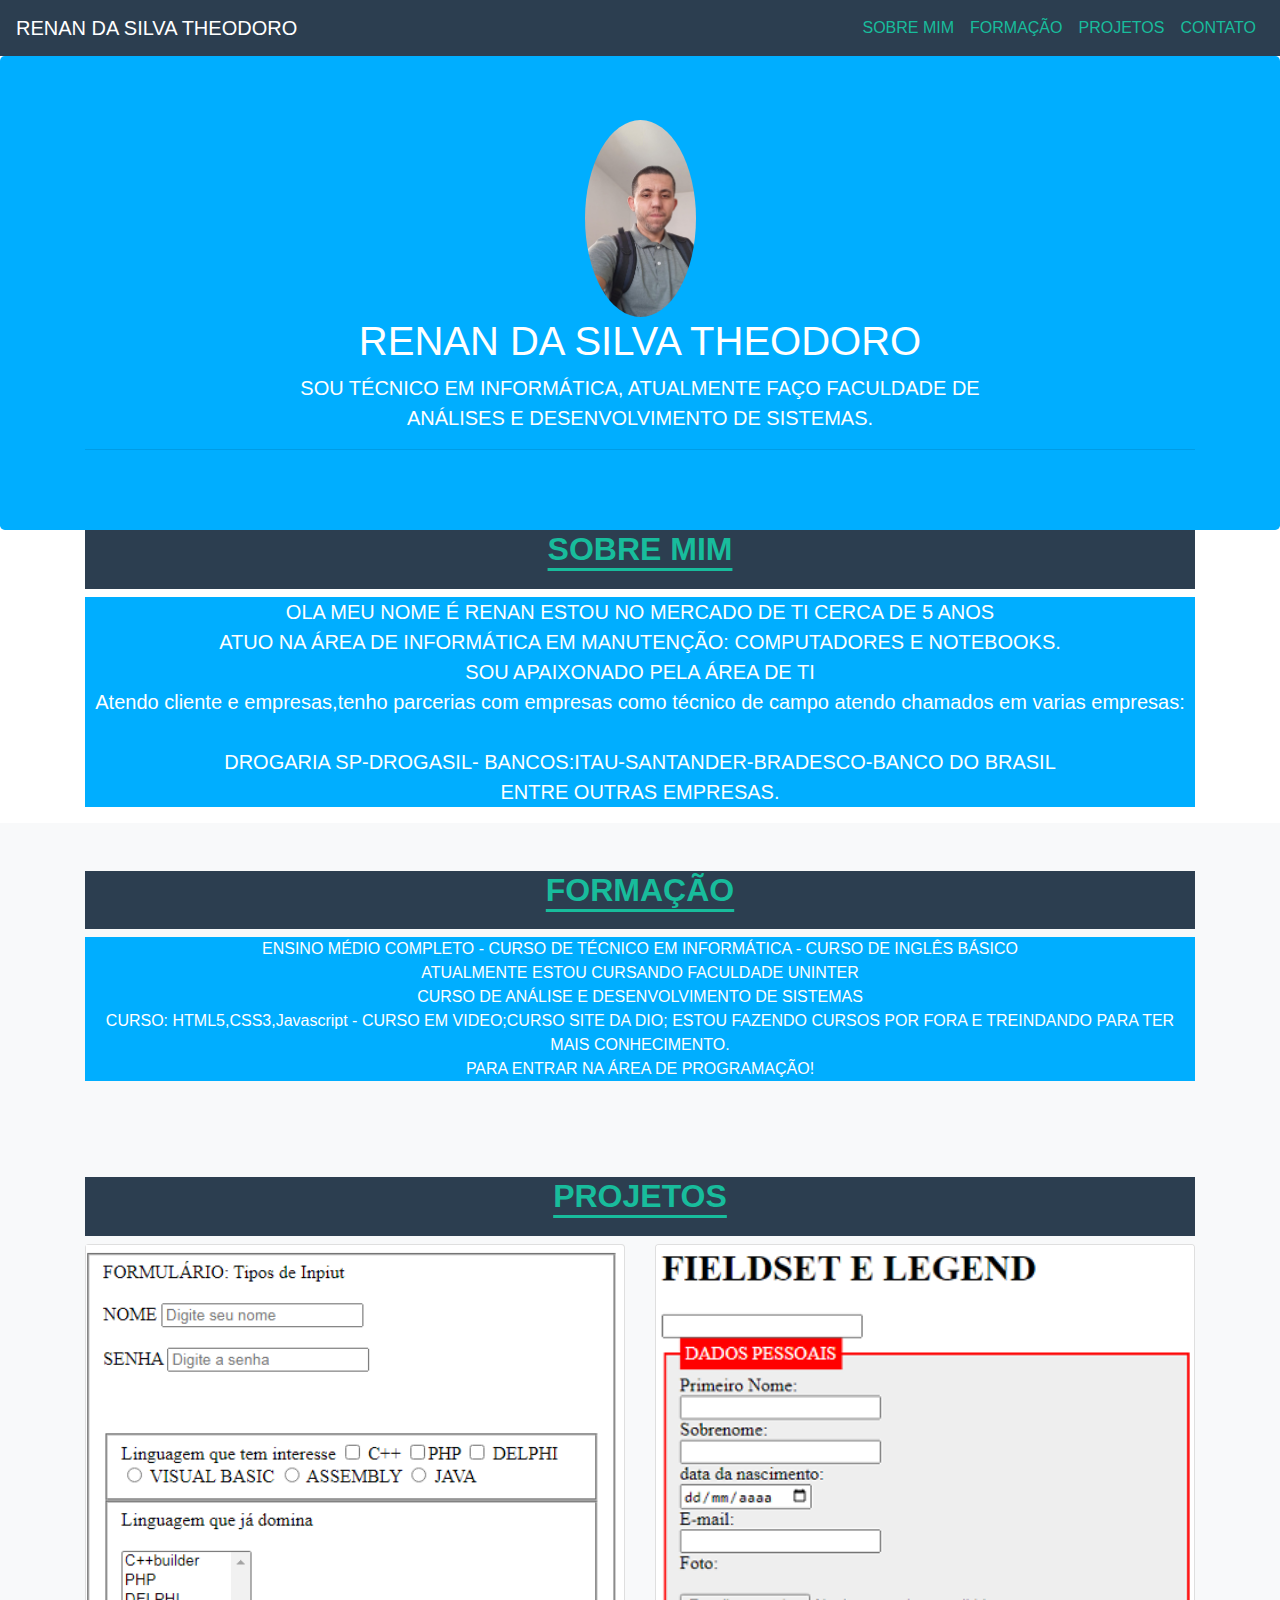
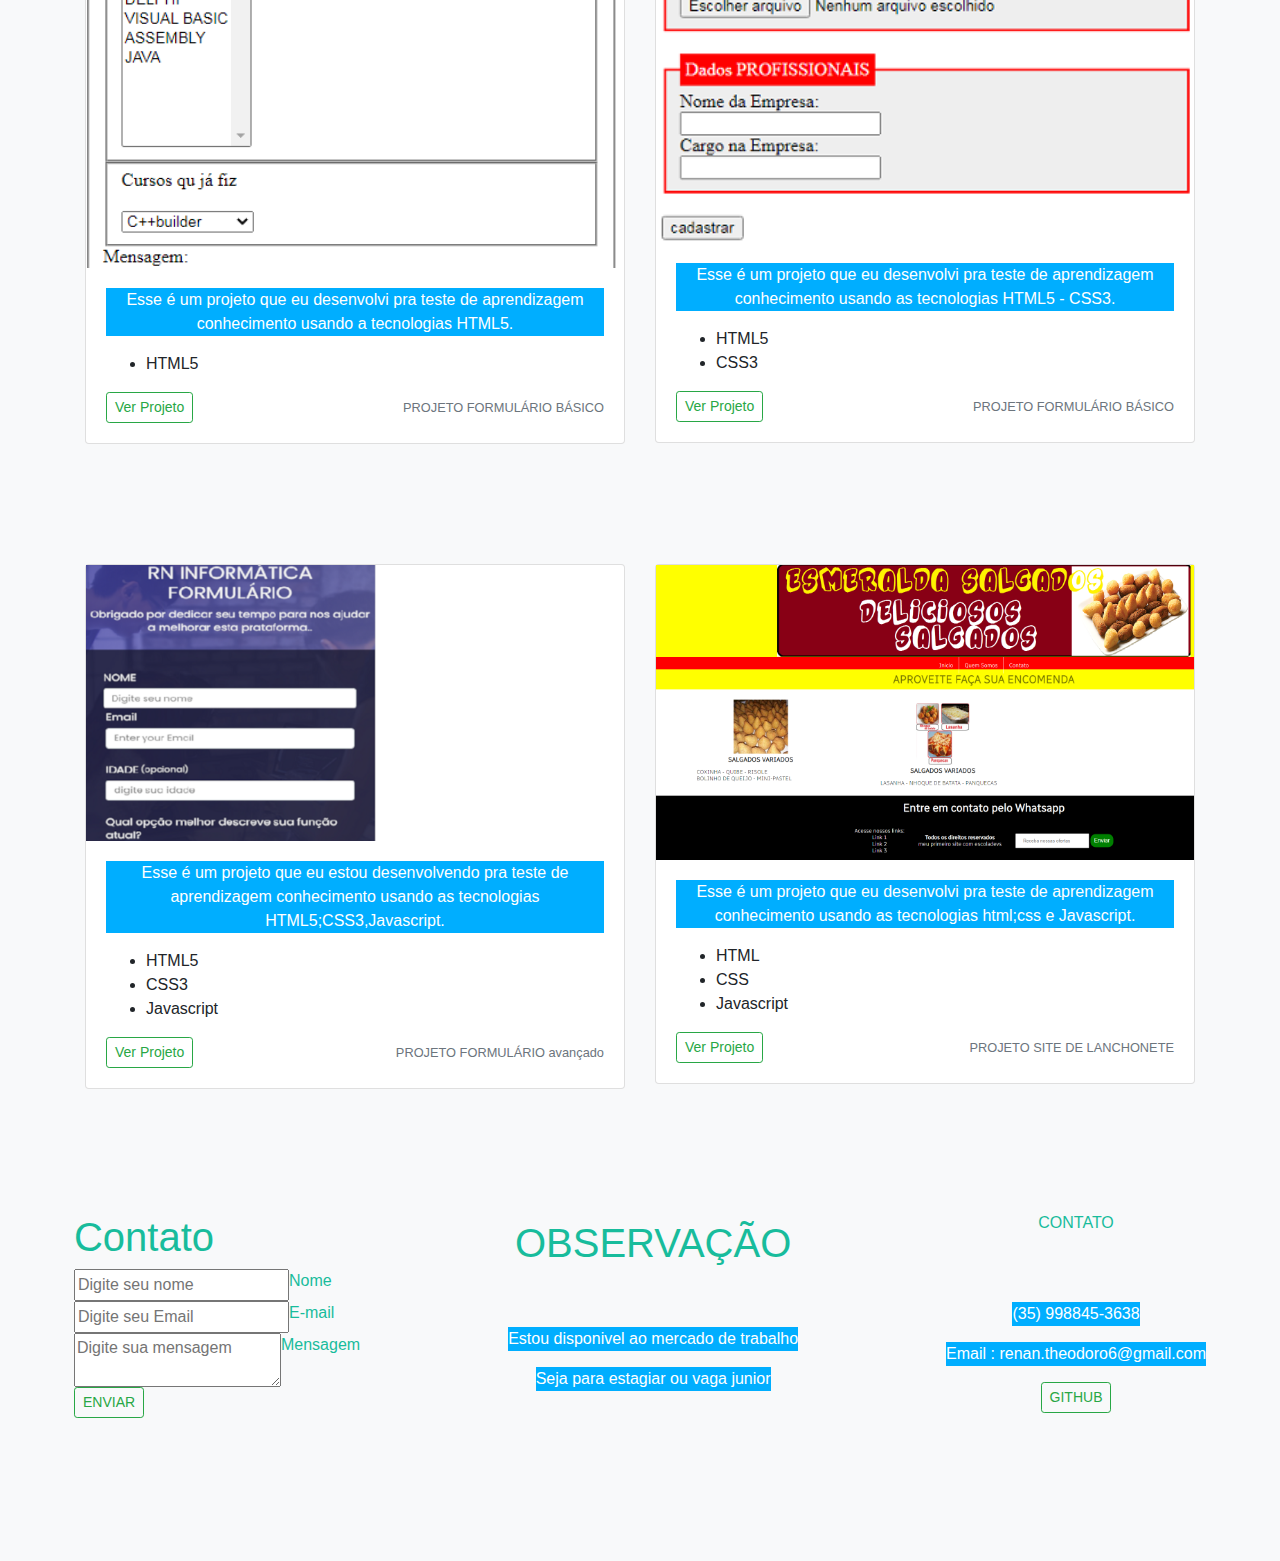
<file: index.html>
<!DOCTYPE html>
<html lang="en">
<head>
    <meta charset="UTF-8">
    <meta name="viewport" content="width=device-width, initial-scale=1, shrink-to-fit=no">
    <meta http-equiv="X-UA-Compatible" content="ie=edge">
    <title>MEU PORTIFÓLIO</title>
    <!--bibliotecas nescessárias para aplicar o bootstrap na página-->
    <link rel="stylesheet" href="https://maxcdn.bootstrapcdn.com/bootstrap/4.0.0/css/bootstrap.min.css"
        integrity="sha384-Gn5384xqQ1aoWXA+058RXPxPg6fy4IWvTNh0E263XmFcJlSAwiGgFAW/dAiS6JXm" crossorigin="anonymous">
    <!--css externo-->
    <link rel="stylesheet" href="style.css">
    <!--JavaScript-->
        <script src="js"></script>
</head>
<body>
    <!--cabeçalho de navegação da página-->
    <nav class="navbar navbar-expand-md navbar-light" style="background-color:#2c3e50">
        <a class="navbar-brand" href="#" style=color:white>RENAN DA SILVA THEODORO</a>
        <button class="navbar-toggler" type="button" data-toggle="collapse" data-target="#navbarsExample04"
            aria-controls="navbarsExample04" aria-expanded="false" aria-label="Toggle navigation">
            <span class="navbar-toggler-icon"></span>
        </button>

        <div class="collapse navbar-collapse" id="navbarsExample04">
            <ul class="navbar-nav mr-auto">
               
        <!--items do MENU-->
            </ul>
            <ul class="navbar-nav">
                <li>
                    <a href="#sobremim" class="nav-link" style=color:#18bc9c>SOBRE MIM</a>
                </li>
                <li>
                    <a href="#formacao" class="nav-link" style=color:#18bc9c>FORMAÇÃO</a>
                </li>
                <li>
                    <a href="#projetos" class="nav-link" style=color:#18bc9c>PROJETOS</a>
                </li>
                <li>
                    <a href="#contato" class="nav-link" style=color:#18bc9c>CONTATO</a>
                </li>
            </ul>
        </div>
    </nav>
    <!--SEÇÃO INTRODUTÓRIA  (descriçao)-->
    <section class="jumbotron text-center corPrimaria">
        <div class="container">
            <!--minha foto -->
            <img src="foto/renan.jpeg" class="foto-perfil" alt="Responsive image">
            <h1 class="jumbotron-heading" style="color:white;text-transform: uppercase;">RENAN DA SILVA THEODORO</h1>
            <p class="lead" style="color:white !important;">SOU TÉCNICO EM INFORMÁTICA, ATUALMENTE FAÇO FACULDADE DE <br>  ANÁLISES E DESENVOLVIMENTO DE SISTEMAS.
            </p><hr>
        </div>
    </section>
    <!--descrição sobre mim-->
    <section Id="sobremim">
        <div >
            <div class="container">
                    <h2 class="text-center jumbotron-heading titulosVerdes">SOBRE MIM</h2>
                <p  text-align="center"  class="lead paragrafoBrancos"> OLA MEU NOME É  RENAN ESTOU NO MERCADO DE TI CERCA DE 5 ANOS <br>
                        ATUO NA ÁREA DE INFORMÁTICA EM MANUTENÇÃO: COMPUTADORES E NOTEBOOKS. <br> SOU APAIXONADO PELA ÁREA DE TI
                       <br>  Atendo cliente e empresas,tenho parcerias com empresas como técnico de campo atendo chamados em varias empresas:  <br>
                       <br>   DROGARIA SP-DROGASIL- BANCOS:ITAU-SANTANDER-BRADESCO-BANCO DO BRASIL <br> ENTRE OUTRAS EMPRESAS.
                </p>
                
            </div>
    </section>
    <!--descrição sobre minha formação-->
    <section Id="formacao">
        <div class="album py-5 bg-light">
                <div class="container">
                         <h2 class="text-center jumbotron-heading titulosVerdes">FORMAÇÃO</h2>
                
                        <p class="text-center mb-0">ENSINO MÉDIO COMPLETO - CURSO DE TÉCNICO EM INFORMÁTICA - CURSO DE INGLÊS BÁSICO <br>ATUALMENTE ESTOU CURSANDO FACULDADE UNINTER <br> CURSO DE ANÁLISE E DESENVOLVIMENTO DE SISTEMAS</p>
                        <p class="text-center mb-0">CURSO: HTML5,CSS3,Javascript - CURSO EM VIDEO;CURSO SITE DA DIO;
                           ESTOU FAZENDO CURSOS POR FORA E TREINDANDO PARA TER MAIS CONHECIMENTO. <br> PARA ENTRAR NA ÁREA DE PROGRAMAÇÃO!
               
                    
                </div>
    </section>
    <!-- Projetos realizados com conhecimentos que estou aprendendo -->
    <div class="album py-5 bg-light " id="projetos">
        <div class="container">
            <h2 class="text-center jumbotron-heading titulosVerdes">Projetos</h2>
            <div class="row">
                <div class="col-md-6">
                    <div class="card mb-4 box-shadow">
                        <!--imagem do projeto 1-->
                        <img src="Projeto1/pag1.png" alt="Projeto1" width="532px" >
                        <div class="card-body">
                            <p class="card-text">Esse é um projeto que eu desenvolvi pra teste de aprendizagem conhecimento usando a tecnologias HTML5.
                            </p>
                            </p>
                            <ul>
                                <li>HTML5</li>
                            </ul>
                            <div class="d-flex justify-content-between align-items-center">
                                <div class="btn-group">
                                 <!--link da pagina do projeto 1 com botão direcionando a página do projeto-->   
                                    <a href="Projeto1/Formulários.html" target="_blank" rel="noopener noreferrer"><button type="button" class="btn btn-sm btn-outline-success"> Ver Projeto</button></a> 
                                    
                                </div>
                                <!--descrição do nome do projeto-->
                                <small class="text-muted">PROJETO FORMULÁRIO BÁSICO</small>
                            </div>
                        </div>
                    </div>
                </div>
                
                <div class="col-md-6">
                    <div class="card mb-4 box-shadow">
                        <!--imagem do projeto 2-->
                        <img class="card-img-top" src="Projeto2/pag2.png" alt="Projeto2">
                            
                            
                    <div class="card-body">
                            <p class="card-text"> Esse é um projeto que eu desenvolvi pra teste de aprendizagem conhecimento usando as tecnologias HTML5 - CSS3.
                            </p>
                            </p>
                            
                            <ul>
                                <li>HTML5</li>
                                <li>CSS3</li>
                            </ul>
                            <div class="d-flex justify-content-between align-items-center">
                                <div class="btn-group">
                                    <!--link da pagina do projeto 2 com botão direcionando a página do projeto-->  
                                    <a href="Projeto2/login.html" target="_blank" rel="noopener noreferrer"><button type="button" class="btn btn-sm btn-outline-success"> Ver Projeto</button></a> 
                                    
                                </div>
                                <!--descrição do nome do projeto-->
                                <small class="text-muted">PROJETO FORMULÁRIO BÁSICO</small>
                            </div>
                        </div>
                    </div>
                </div>
            </div>
            
        </div>
        </div>
        <div class="album py-5 bg-light " id="projetos">
            <div class="container">
                
                <div class="row">
                    <div class="col-md-6">
                        <div class="card mb-4 box-shadow">
                             <!--imagem do projeto 3-->
                            <img src="Projeto3/pag3.png" alt="pagina1" width="290PX">
                            <div class="card-body">
                                <p class="card-text">Esse é um projeto que eu estou desenvolvendo  pra teste de aprendizagem conhecimento usando as tecnologias <br>  HTML5;CSS3,Javascript.
                                </p>
                                <ul>
                                    <li>HTML5</li>
                                    <li>CSS3</li>
                                <li>Javascript</li>
                                </ul>
                                <div class="d-flex justify-content-between align-items-center">
                                    <div class="btn-group">
                                        <!--link da pagina do projeto 3 com botão direcionando a página do projeto-->   
                                        <a href="Projeto3/index1.html" target="_blank" rel="noopener noreferrer"><button type="button" class="btn btn-sm btn-outline-success"> Ver Projeto</button></a> 
                                        
                                    </div>
                                    <!--descrição do nome do projeto-->
                                    <small class="text-muted">PROJETO FORMULÁRIO avançado</small>
                                </div>
                            </div>
                        </div>
                    </div>
                    <div class="col-md-6">
                        <div class="card mb-4 box-shadow">
                             <!--imagem do projeto 4-->
                            <img  src="Projeto4/pag4.png" alt="pagina4" >
                                
                                
                                
                            <div class="card-body">
                                <p class="card-text"> Esse é um projeto que eu desenvolvi pra teste de aprendizagem conhecimento usando as tecnologias html;css e Javascript.
                                </p>
                                
                                <ul>
                                    <li>HTML</li>
                                    <li>CSS</li>
                                    <li>Javascript</li>
                                </ul>
                                <div class="d-flex justify-content-between align-items-center">
                                    <div class="btn-group">
                                        <!--link da pagina do projeto 4 com botão direcionando a página do projeto-->  
                                        <a href="Projeto4/pagina4.html" target="_blank" rel="noopener noreferrer"><button type="button" class="btn btn-sm btn-outline-success"> Ver Projeto</button></a> 
                                        
                                    </div>
                                    <!--descrição do nome do projeto-->
                                    <small class="text-muted">PROJETO SITE DE LANCHONETE</small>
                                </div>
                            </div>
                        </div>
                    </div>
                </div>
                
            </div>
            <!--Rodapé com contato-->
            <footer id="contato" class="  text-muted bg-fundo d-lg-flex flex-row justify-content-around  align-items-center  " style="height:400px;">
                <section class="sessao-contato" id="contato">
                    <div class="contato-wrapper">
                      <div class="contato-left"></div>
                      <div class="contato-right">
                        <h1>Contato</h1>
                        <form>
                          <div class="input-group">
                            <input type="text" class="field" id="nome" placeholder="Digite seu nome">
                            <label for="nome" class="field-label" >Nome</label>
                          </div>
                          <div class="input-group">
                            <input type="text" class="field" id="email" placeholder="Digite seu Email">
                            <label for="email" class="field-label">E-mail</label>
                          </div>
                          <div class="input-group">
                            <textarea class="field" id="mensagem" placeholder="Digite sua mensagem"></textarea>
                            <label for="mensagem" class="field-label">Mensagem</label>
                          </div>
                          <button type="button" class="btn btn-sm btn-outline-success"> ENVIAR</button>
                          
                        </form>
                      </div>
                    </div>
                  </section>
                <div class="d-flex  flex-column align-items-center justify-content-center " style="height:50%">
                  <h1 class="sessao-contato">OBSERVAÇÃO</h1>
                  <p><span> Estou disponivel ao mercado de trabalho </span></p>
                  <p>Seja para estagiar ou vaga junior</p>
                </div>
                <div class="d-flex flex-column align-items-center justify-content-center " style="height: 50%;">
                  <h6 class="sessao-contato">CONTATO</h6>
                  <p>
                    <a href="https://wa.me/5535988453638?text=Ol%C3%A1.%20"> <i class="fa-brands fa-whatsapp"></i></a>
                      (35) 998845-3638
                    </p>
                  <p><i class="fa-solid fa-envelope"></i> Email : renan.theodoro6@gmail.com</p>
                  <!--link da pagina do meu GITHUB com botão direcionando a página do GIT--> 
                  <a href="https://github.com/RENANDASILVATHEODORO" target="_blank"><button type="button" class="btn btn-sm btn-outline-success"> GITHUB</button></a>
                 
                </div>
               </footer>
        </div>
    </div>
    
    

    
</body>
</html>
</file>
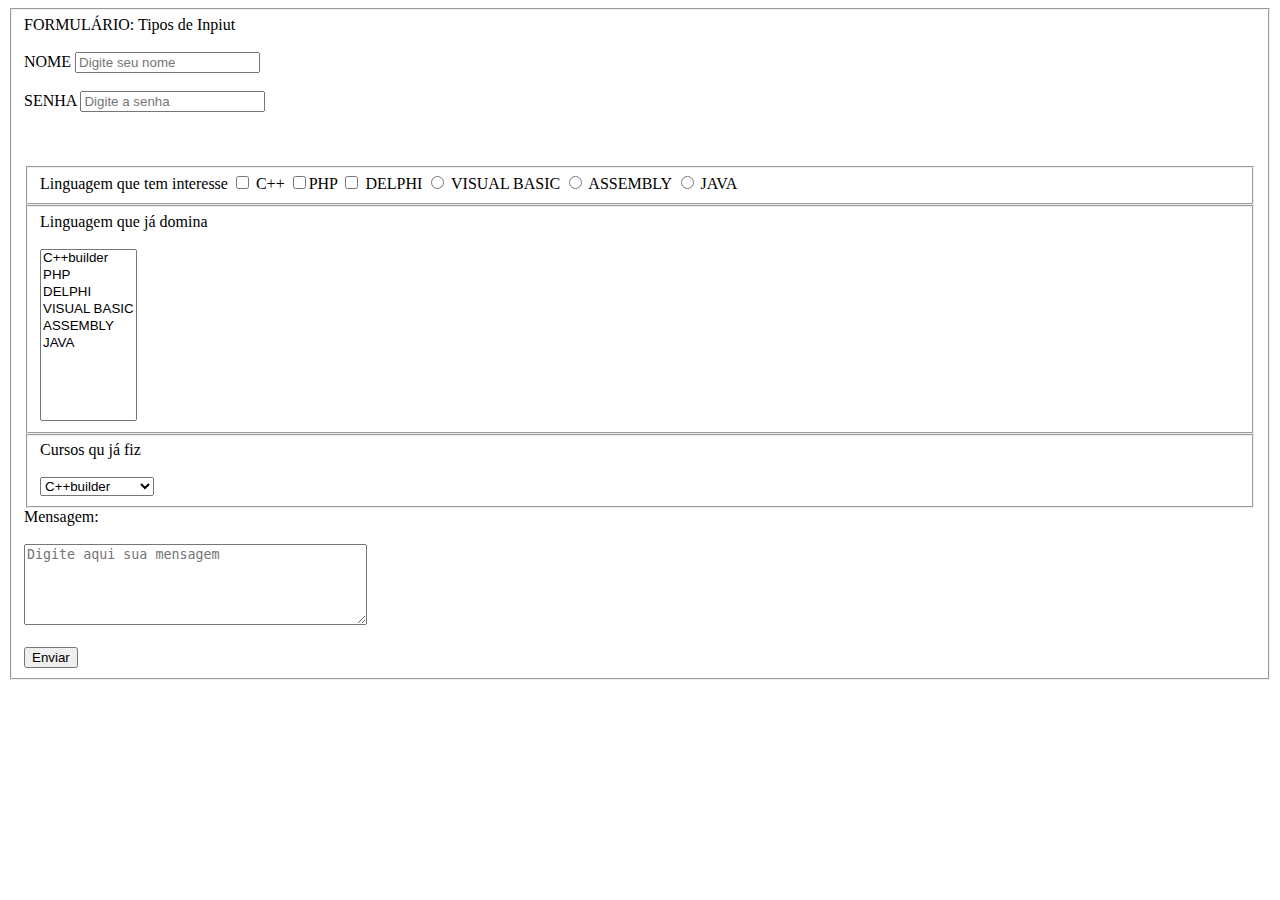
<file: Projeto1/Formulários.html>
<!DOCTYPE html>
<html lang="en">
<head>
    <meta charset="UTF-8">
    <meta http-equiv="X-UA-Compatible" content="IE=edge">
    <meta name="viewport" content="width=device-width, initial-scale=1.0">
    <title>Document</title>
</head>
<body>
   <form action="" method="post"></form>
    <fieldset>FORMULÁRIO: Tipos de Inpiut
        </br>
        </br>
        <label for="nome">NOME</label>
            <input type="text" name="nome" placeholder="Digite seu nome"> <br><br>
        <label for="senha">SENHA</label>
            <input type="password" name="senha" value=""placeholder="Digite a senha" size="20" maxlength="8"> <br><br>
        </br>  </br> 
        <fieldset>
            <label for="linguagem">Linguagem que tem interesse</label>
       
        <input type="checkbox" nome="preferencial" value="cbuilder"> C++
        <input type="checkbox" nome="preferencial" value="cbuilder">PHP
        <input type="checkbox" nome="preferencial" value="cbuilder"> DELPHI
        <input type="radio" nome="preferencial" value="cbuilder"> VISUAL BASIC
        <input type="radio" nome="preferencial" value="cbuilder"> ASSEMBLY
        <input type="radio" nome="preferencial" value="cbuilder"> JAVA
    </fieldset>
    <fieldset>
       <label for="linguagemQdomina">Linguagem que já domina</label>
       </br>  </br> 
        <select name="D1" size="10" multiple>
          <option value="bcb">C++builder</option>
          <option select value="php">PHP</option>
          <option value="delphi">DELPHI</option>
          <option value="vb">VISUAL BASIC</option>
          <option value="asm">ASSEMBLY</option>
          <option value="java">JAVA</option>
        </select>
    </fieldset>
    <fieldset>
          <label for="curso">Cursos qu já fiz</label>
           </br>  </br> 
        <select name="Cursos">
           <option value="bcb">C++builder</option>
           <option select value="php">PHP</option>
           <option value="delphi">DELPHI</option>
           <option value="vb">VISUAL BASIC</option>
           <option value="asm">ASSEMBLY</option>
           <option value="java">JAVA</option>

        </select>

    </fieldset>
     <label for="mensagem">Mensagem:</label>
    </br>  </br> 
    <textarea name="opinião" cols="40" rows="5" placeholder="Digite aqui sua mensagem"></textarea>
   </br>  </br>
   <input type="submit" name="submint" id="subimit" value="Enviar"> 
      

    </fieldset>
    
</body>
</html>
</file>
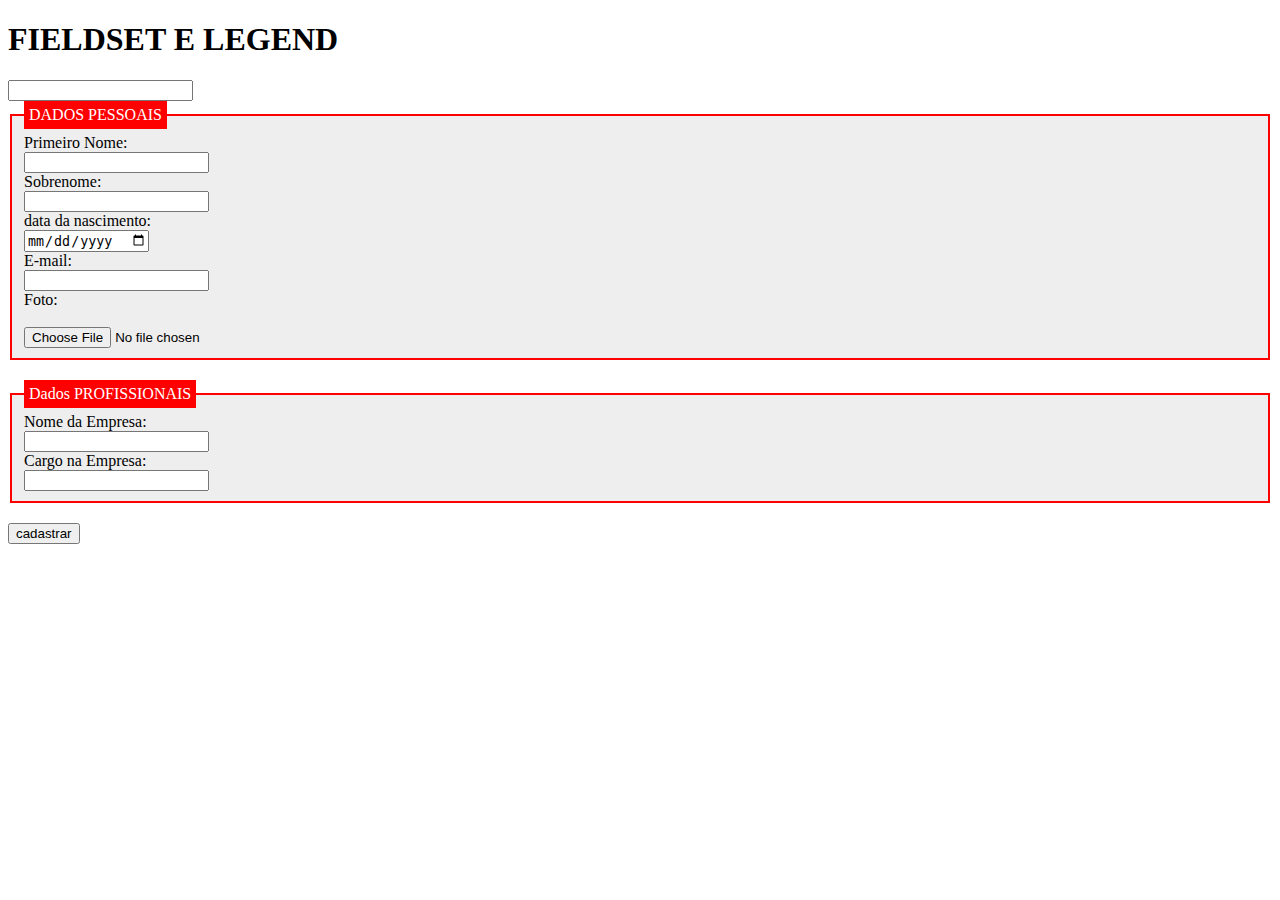
<file: Projeto2/login.html>
<!DOCTYPE html>
<html lang="pt-br">
<head>
    <meta charset="UTF-8">
    <meta http-equiv="X-UA-Compatible" content="IE=edge">
    <meta name="viewport" content="width=device-width, initial-scale=1.0">
    <title>Document</title>
    <link rel="stylesheet" href="stile.css">
</head>
<h1>FIELDSET E LEGEND</h1><!--sempre tenho q acrescentar no form= enctype="multipart/form-data" quando for enviar algum arquivo com input type="file"-->
 <form method="post" action="blablabla.php" enctype="multipart/form-data"  >
    <input type=hidden"><!--campo escondido  -->
    <fieldset> <!--fieldset - para agrupar elementos dentro do formulario-->
        <legend>DADOS PESSOAIS</legend>
    <label>Primeiro Nome:<br/>
          <input type="text" name="name" required minlength="2"/>  </label><br>
    <label>Sobrenome:<br/>
          <input type="text" name="lastname" required />  </label><br>
    <label>data da nascimento:<br/>
            <input type="date" name="birthdate" required />  </label><br>
    <label>E-mail:<br/>
           <input type="email" name="email"  pattern="renan@gmail.com"   required />  </label><br>
    <label>Foto:<br/><!-- type file = enviar arquivos-->
        <!--accept="tipo do arquivos q tem q ser enviados ("image/* so img"-->
        <!-- <input type="file" name="photo" accept="image/*" required />-->  </label><br><!--acxept="aplication/pdf" somente pdf-->
            <input type="file" name="docs"  accept="aplication/pdf"> 
    </fieldset>
    <fieldset>
        <legend>Dados PROFISSIONAIS</legend>
    <label>Nome da Empresa:<br/>
          <input type="text" name="companyname" required />  </label><br>
    <label>Cargo na Empresa:<br/>
         <input type="text" name="companyjobtitle" required/>  </label><br>
    </fieldset>

    <input type="submit" value="cadastrar"  />
   
 </form>
<body>
    
</body>
</html>
</file>
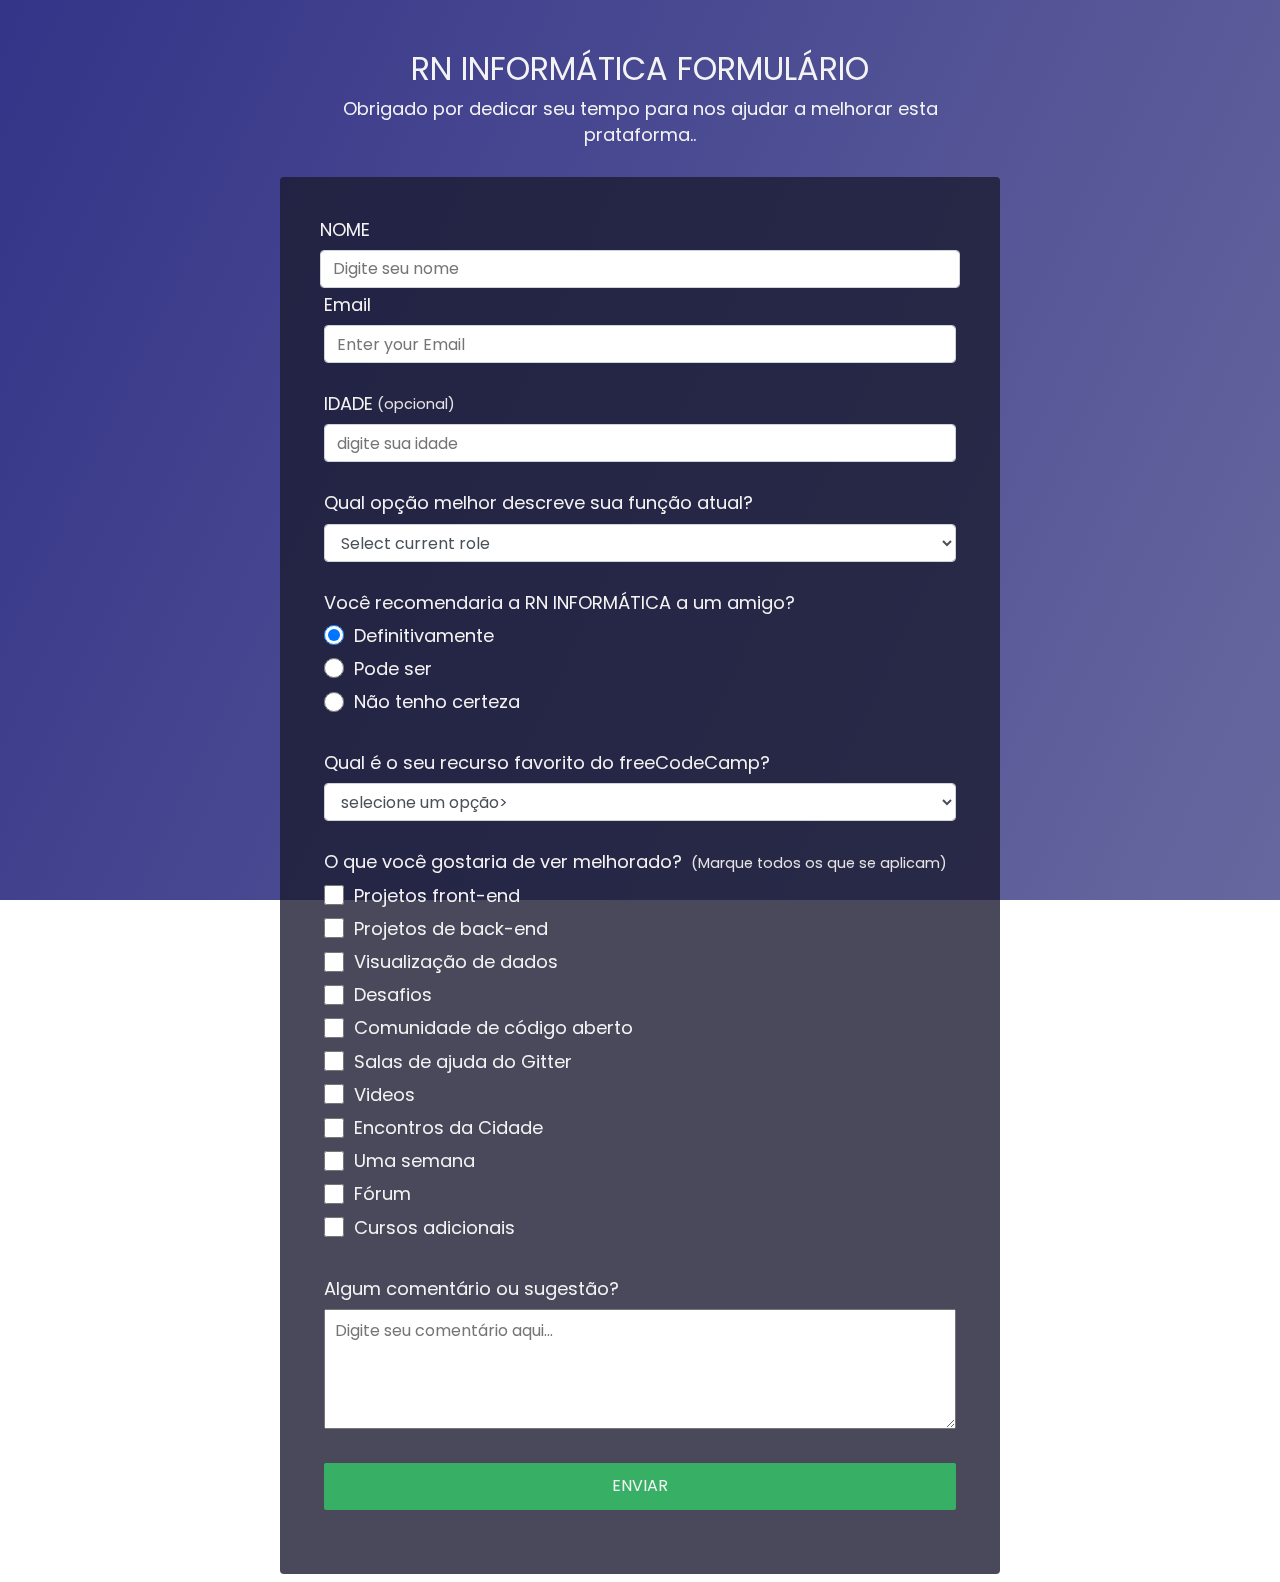
<file: Projeto3/index1.html>
<!DOCTYPE html>
<html lang="pt-br">
<head>
    <meta charset="UTF-8">
    <meta http-equiv="X-UA-Compatible" content="IE=edge">
    <meta name="viewport" content="width=device-width, initial-scale=1.0">
    <title>Formulário</title>
    <link rel="stylesheet" href="style.css">
</head>
<body>
    <div class="container">
        <header class="header">
            <h1 id="title" class="text-center">RN INFORMÁTICA FORMULÁRIO</h1>
            <P id="descrição" class="descrição text-center">
                Obrigado por dedicar seu tempo para nos 
                ajudar a melhorar  esta prataforma..
            </header>
            <form id="formulario-pesquisa">
                <div class="form-grupo">
                    <label id="name-label" for="name">NOME</label>
                    <input 
                    type="text"
                    name="nome"
                    id="nome"
                    class="form-control"
                    placeholder="Digite seu nome"
                    required >
                </div>
                <div class="form-group">
                    <label id="email-label" for="email">Email</label>
                    <input
                      type="email"
                      name="email"
                      id="email"
                      class="form-control"
                      placeholder="Enter your Email"
                      required
                    />
                  </div>
                  <div class="form-group">
                    <label id="number-label" for="number"
                      >IDADE<span class="clue">(opcional)</span></label
                    >
                    <input
                      type="number"
                      name="age"
                      id="number"
                      min="10"
                      max="99"
                      class="form-control"
                      placeholder="digite sua idade"
                    />
                  </div>
                  <div class="form-group">
                    <p>Qual opção melhor descreve sua função atual?</p>
                    <select id="dropdown" name="role" class="form-control" required>
                      <option disabled selected value>Select current role</option>
                      <option value="student">Student</option>
                      <option value="job">Full Time Job</option>
                      <option value="learner">Full Time Learner</option>
                      <option value="preferNo">Prefer not to say</option>
                      <option value="other">Other</option>
                    </select>
                  </div>
              
                  <div class="form-group">
                    <p>Você recomendaria a RN INFORMÁTICA a um amigo?</p>
                    <label>
                      <input
                        name="user-recommend"
                        value="definitely"
                        type="radio"
                        class="input-radio"
                        checked
                      /> Definitivamente</label
                    >
                    <label>
                      <input
                        name="user-recommend"
                        value="maybe"
                        type="radio"
                        class="input-radio"
                      />Pode ser</label
                    >
              
                    <label
                      ><input
                        name="user-recommend"
                        value="not-sure"
                        type="radio"
                        class="input-radio"
                      /> Não tenho certeza</label
                    >
                  </div>
              
                  <div class="form-group">
                    <p>
                      Qual é o seu recurso favorito do freeCodeCamp?
                    </p>
                    <select id="most-like" name="mostLike" class="form-control" required>
                      <option disabled selected value>selecione um opção>
                      <option value="challenges">DESAFIOS</option>
                      <option value="projects">PROJETOS</option>
                      <option value="community">COMUNIDADE</option>
                      <option value="openSource">CÓDIGO ABERTO</option>
                    </select>
                  </div>
              
                  <div class="form-group">
                    <p>
                      O que você gostaria de ver melhorado? 
                      <span class="clue">(Marque todos os que se aplicam)</span>
                    </p>
              
                    <label
                      ><input
                        name="prefer"
                        value="front-end-projects"
                        type="checkbox"
                        class="input-checkbox"
                      />Projetos front-end</label
                    >
                    <label>
                      <input
                        name="prefer"
                        value="back-end-projects"
                        type="checkbox"
                        class="input-checkbox"
                      />Projetos de back-end</label
                    >
                    <label
                      ><input
                        name="prefer"
                        value="data-visualization"
                        type="checkbox"
                        class="input-checkbox"
                      />Visualização de dados</label
                    >
                    <label
                      ><input
                        name="prefer"
                        value="challenges"
                        type="checkbox"
                        class="input-checkbox"
                      />Desafios</label
                    >
                    <label
                      ><input
                        name="prefer"
                        value="open-source-community"
                        type="checkbox"
                        class="input-checkbox"
                      />Comunidade de código aberto</label
                    >
                    <label
                      ><input
                        name="prefer"
                        value="gitter-help-rooms"
                        type="checkbox"
                        class="input-checkbox"
                      />Salas de ajuda do Gitter</label
                    >
                    <label
                      ><input
                        name="prefer"
                        value="videos"
                        type="checkbox"
                        class="input-checkbox"
                      />Videos</label
                    >
                    <label
                      ><input
                        name="prefer"
                        value="city-meetups"
                        type="checkbox"
                        class="input-checkbox"
                      />Encontros da Cidade</label
                    >
                    <label
                      ><input
                        name="prefer"
                        value="wiki"
                        type="checkbox"
                        class="input-checkbox"
                      />Uma semana</label
                    >
                    <label
                      ><input
                        name="prefer"
                        value="forum"
                        type="checkbox"
                        class="input-checkbox"
                      />Fórum</label
                    >
                    <label
                      ><input
                        name="prefer"
                        value="additional-courses"
                        type="checkbox"
                        class="input-checkbox"
                      />Cursos adicionais</label
                    >
                  </div>
              
                  <div class="form-group">
                    <p>Algum comentário ou sugestão?</p>
                    <textarea
                      id="comments"
                      class="input-textarea"
                      name="comment"
                      placeholder="Digite seu comentário aqui..."
                    ></textarea>
                  </div>
              
                  <div class="form-group">
                    <button type="submit" id="submit" class="submit-button">
                      ENVIAR
                    </button>
                  </div>
                </form>
              </div>
              
            </form>

            </P>

        </header>

    </div>
    
</body>
</html>
</file>
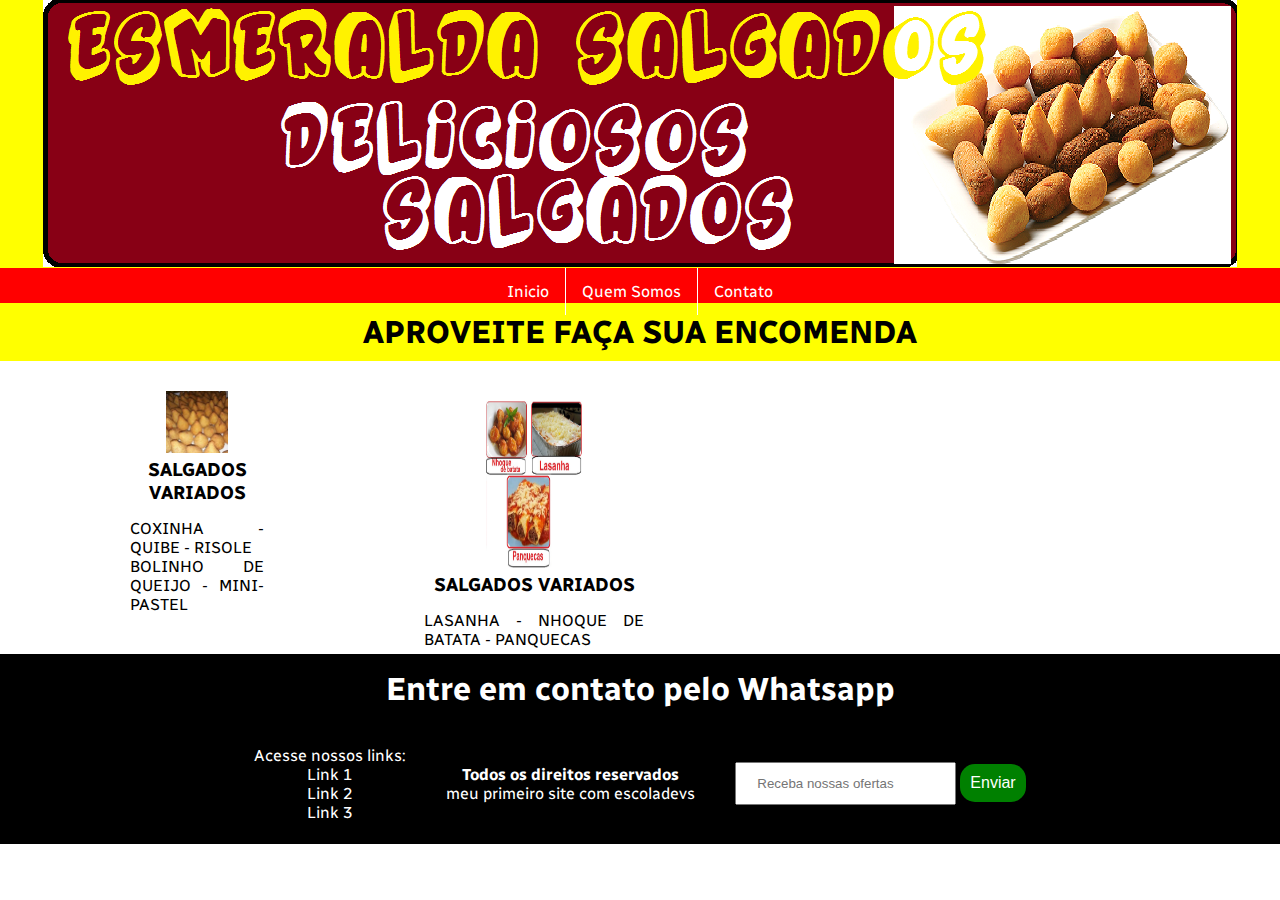
<file: Projeto4/pagina4.html>
<html>
    <head>
        <title>Minha primeira página ecommerce</title>
        <link rel="stylesheet" href="estilos.css" />
        <link rel="preconnect" href="https://fonts.googleapis.com">
        <link rel="preconnect" href="https://fonts.gstatic.com" crossorigin>
        <link href="https://fonts.googleapis.com/css2?family=Radio+Canada:wght@300&display=swap" rel="stylesheet">
        <meta http-equiv="Content-Type" content="text/html; charset=utf-8">

        <script>
            function navegarParaProduto() {
                window.location.href="produto.html"
            }
        </script>
    </head>

    <body>
        <div class="conteudo">
            <div class="banner">
                <img src="./img/banner.png" alt="Banner" />
            </div>
            <div class="menu">
                <ul class="ul-menu">
                    <li class="lista-menu"><a href="index.html">Inicio</a></li>
                    <li class="lista-menu"><a href="index.html">Quem Somos</a></li>
                    <li class="lista-menu lista-menu-terceiro"><a href="index.html">Contato</a></li>
                </ul>
            </div>
            <div class="texto-promocao">
                <h1>APROVEITE FAÇA SUA ENCOMENDA</h1>
            </div>
            <div class="conteudo-produtos">
                <div class="produto">
                    <div class="produto-imagem">
                        <img src="./img/produto1.jpeg" alt="produto1" >
                    </div>
                    <div class="produto-nome">
                        <h3>SALGADOS VARIADOS</h3>
                    </div>
                    <div class="produto-descricao">
                        <p >
                            COXINHA - QUIBE - RISOLE <br> BOLINHO DE QUEIJO - MINI-PASTEL
                        </p>
                    </div>
                    
                </div>
                <div class="conteudo-produtos">
                    <div class="produto">
                        <div class="produto-imagem">
                            <img src="./img/produto2.jpeg" alt="produto2" width="1000px" height="75%" >
                        </div>
                        <div class="produto-nome">
                            <h3>SALGADOS VARIADOS</h3>
                        </div>
                        <div class="produto-descricao">
                            <p>
                                LASANHA - NHOQUE DE BATATA  - PANQUECAS
                            </p>
                        </div>
                        
                    </div>
    

               
                
            </div>

            <!--Lista 2 de produtos-->
            
                </div>
            </div>
            
            <div class="texto-promocao-2">
                <h1>Entre em contato pelo Whatsapp</h1>
            </div>
        </div>
        <div class="rodape">
            <div class="coluna1">
                <p>Acesse nossos links: </p>
                <ul class="rodape-links">
                    <li><a href="#">Link 1</a></li>
                    <li><a href="#">Link 2</a></li>
                    <li><a href="#">Link 3</a></li>
                </ul>
            </div>
            <div class="coluna2">
                <h4>Todos os direitos reservados</h4>
                <p>meu primeiro site com escoladevs</p>
            </div>
            <div class="coluna3">
                <input type="text" placeholder="Receba nossas ofertas" />
                <button type="button" name="Enviar">Enviar</button>
            </div>
        </div>
    </body>

</html>
</file>
<file: style.css>
p {  /* fonte dos paragrafos  */
    font-family: Lato, 'Helvetica Neue', Helvetica, Arial, sans-serif;
}

.foto-perfil { /* tamnho da imagem,alinhada com borda-radios */
    height: 10%;
    width: 10%;
    border-radius: 50%;
}

.icones {
    padding-left: 5px;
}

.titulosBrancos {
    text-decoration: underline; /*define um _ debaixo desses texto */
    text-underline-position: under;
    padding-bottom: 20px;
    text-transform: uppercase;/* todos os títulos fica com letras maiusculas  */
    font-weight: 700; /*como se tivesse em negrito  */
    color: #18bc9c;  /*cor da letra dos títulos  */
}

.titulosVerdes {
    text-decoration: underline;
    text-underline-position: under;
    padding-bottom: 20px; /*define tamanho do botão */
    text-transform: uppercase;
    font-weight: 700;
    color: #18bc9c;
    background-color:  #2c3e50;
    text-align: center;
}

.paragrafoBrancos {
    text-align: center;
    color: white!important;
}


.jumbotron { /* margem dos butons  */
    margin-bottom: 0px;
}

html {
    scroll-behavior: smooth;
}

p { /*cor do texto  */
    background-color: rgb(0, 174, 255);
    color: white!important;
    text-align: center;
}

.corPrimaria {
    background-color:rgb(0, 174, 255);
}

.itemMenu {/* cor dos menu   */
    color: white;
}

.sessao-contato{
    height:400px;
    height:50%;
    color: #18bc9c;
}

/* determina um stili de acordo com o tamnho de tela   */

main {
  background-color: white;
  padding: 20px;
  border-radius: 10px;

  min-width: 320px;
  max-width: 800px;
  margin: auto;
}
</file>
<file: Projeto2/stile.css>
fieldset {
    background-color: #EEE;
    margin-bottom: 20px;
    border:2PX solid#FF0000;
}
legend {
    background-color: red;
    color: #FFF;
    padding: 5PX;
}
</file>
<file: Projeto3/style.css>
@import url('https://fonts.googleapis.com/css?family=Poppins:200i,400&display=swap');

:root {
  --color-white: #f3f3f3;
  --color-darkblue: #1b1b32;
  --color-darkblue-alpha: rgba(27, 27, 50, 0.8);
  --color-green: #37af65;
}

*,
*::before,
*::after {
  box-sizing: border-box;
}

body {
  font-family: 'Poppins', sans-serif;
  font-size: 1rem;
  font-weight: 400;
  line-height: 1.4;
  color: var(--color-white);
  margin: 0;
}

/* mobile friendly alternative to using background-attachment: fixed */
body::before {
  content: '';
  position: fixed;
  top: 0;
  left: 0;
  height: 100%;
  width: 100%;
  z-index: -1;
  background: var(--color-darkblue);
  background-image: linear-gradient(
      115deg,
      rgba(58, 58, 158, 0.8),
      rgba(136, 136, 206, 0.7)
    ),
    url(https://cdn.freecodecamp.org/testable-projects-fcc/images/survey-form-background.jpeg);
  background-size: cover;
  background-repeat: no-repeat;
  background-position: center;
}

h1 {
  font-weight: 400;
  line-height: 1.2;
}

p {
  font-size: 1.125rem;
}

h1,
p {
  margin-top: 0;
  margin-bottom: 0.5rem;
}

label {
  display: flex;
  align-items: center;
  font-size: 1.125rem;
  margin-bottom: 0.5rem;
}

input,
button,
select,
textarea {
  margin: 0;
  font-family: inherit;
  font-size: inherit;
  line-height: inherit;
}

button {
  border: none;
}

.container {
  width: 100%;
  margin: 3.125rem auto 0 auto;
}

@media (min-width: 576px) {
  .container {
    max-width: 540px;
  }
}

@media (min-width: 768px) {
  .container {
    max-width: 720px;
  }
}

.header {
  padding: 0 0.625rem;
  margin-bottom: 1.875rem;
}

.description {
  font-style: italic;
  font-weight: 200;
  text-shadow: 1px 1px 1px rgba(0, 0, 0, 0.4);
}

.clue {
  margin-left: 0.25rem;
  font-size: 0.9rem;
  color: #e4e4e4;
}

.text-center {
  text-align: center;
}

/* form */

form {
  background: var(--color-darkblue-alpha);
  padding: 2.5rem 0.625rem;
  border-radius: 0.25rem;
}

@media (min-width: 480px) {
  form {
    padding: 2.5rem;
  }
}

.form-group {
  margin: 0 auto 1.25rem auto;
  padding: 0.25rem;
}

.form-control {
  display: block;
  width: 100%;
  height: 2.375rem;
  padding: 0.375rem 0.75rem;
  color: #495057;
  background-color: #fff;
  background-clip: padding-box;
  border: 1px solid #ced4da;
  border-radius: 0.25rem;
  transition: border-color 0.15s ease-in-out, box-shadow 0.15s ease-in-out;
}

.form-control:focus {
  border-color: #80bdff;
  outline: 0;
  box-shadow: 0 0 0 0.2rem rgba(0, 123, 255, 0.25);
}

.input-radio,
.input-checkbox {
  display: inline-block;
  margin-right: 0.625rem;
  min-height: 1.25rem;
  min-width: 1.25rem;
}

.input-textarea {
  min-height: 120px;
  width: 100%;
  padding: 0.625rem;
  resize: vertical;
}

.submit-button {
  display: block;
  width: 100%;
  padding: 0.75rem;
  background: var(--color-green);
  color: inherit;
  border-radius: 2px;
  cursor: pointer;
}
</file>
<file: Projeto4/estilos.css>
h1,
h2, 
h3,
h4,
p,
a {
    font-family: 'Radio Canada', sans-serif;
}

button {
    background-color: green;
    border: none;
    color: #fff;
    padding: 10px;
    font-size: 16px;
    border-radius: 15px;
}

button:hover {
    cursor: pointer;
    background-color: rgb(56,151,253);
}

input[type=text] {
    padding: 12px 20px;
    margin:8px 0;
    box-sizing: border-box;
}

* {
    padding: 0;
    margin: 0;
}

.conteudo {
    margin: 0 auto;
}

.banner {
    height: 268px;
    background-color: yellow;
    text-align: center;
}

.menu {
    width: 100%;
    height: 35px;
    background-color:  red;
    text-align: center;
}

.ul-menu {
    list-style-type: none;
    display: flex;
    justify-content: center;
}

.lista-menu {
    float: left;
    border-right: 1px solid #fff;
}

.lista-menu-terceiro {
    border-right: none;
}

.lista-menu a {
    display: block;
    color: #fff;
    text-align: center;
    padding: 14px 16px;
    text-decoration: none;
}

.lista-menu:hover {
    background-color: rgb(56,151,253);
}

.texto-promocao {
    background-color: yellow;
    padding: 10px;
    text-align: center;
}

.texto-promocao h1 {
    color: #000000;
    background: none;
    animation: animacaoTexto 1.5s linear infinite;
}

.conteudo-produtos {
    margin-top: 10px;
    display: flex;
    padding-left: 100px;
    padding-right: 100px;
}

.produto {
    width: 35%;
    padding: 20px;
}
/*da efeito ao passar mouse sobre imagem */
.produto:hover {
    box-shadow: 10px 0px 10px 5px lightgray;
    border-radius: 20px;
}

.produto-nome {
    text-align: center;
    padding: 5px;
}

.produto-imagem {
    width: 100%;
    text-align: center;
}

.produto-imagem img {
   width: 40%;
}

.produto-descricao {
    padding: 10px;
    text-align: justify;
}

.produto-descricao p {
    font-size: 16px;
    margin: 0px;
    color: #000;
}

.produto-preco {
    text-align: center;
    background: rgb(56,151,253);
    padding: 10px;
    border-radius: 20px;
}

.produto-preco p {
    color: #fff;
    font-size: 18px;
    font-weight: 900;
}

.produto-comprar {
    text-align: center;
    padding: 20px;
}

.texto-promocao-2  h1{
    margin-top: 10px;
    color: white;
    background-color: black;
    -o-animation-direction: animacaoTexto 5s linear i;
    padding: 16px;
    text-align: center;
}

.rodape {
    height: 120px;
    background-color: #000;
    text-align: center;
    display: flex;
    justify-content: center;
    align-items: center;
}

.rodape .coluna1, .coluna2, .coluna3 {
    padding-right: 20px;
    padding-left: 20px;
}

.rodape-links {
    display: list-item;
}

.rodape h4, a, p {
    color: #fff;
}

.rodape a {
    text-decoration: none;
}

.rodape a:hover {
    text-decoration: underline;
    cursor: pointer;
}

/*css página descrição produto*/

.produto-detalhes {
    display: flex;
    padding-left: 100px;
    padding-right: 100px;
    margin-top: 20px;
}

.produto-detalhes .box1 {
    width: 30%;
    height: 300px;
    display: flex;
    justify-content: center;
    align-items: center;
}

.produto-detalhes .box1 .imagem {
    width: 280px;
}

.img-produto {
    width: 100%;
}

.produto-detalhes .box2 {
    width: 70%;
    height: 300px;
}

.texto-descricao-produto {
    color:#000;
}

.produto-detalhes .box2 .pagamento {
    display: flex;
    align-items: center;
    margin-top: 10px;
}

.btncomprar {
    padding-left: 20px;
}

.produto-descricao-grande {
    border: 2px dashed rgb(56,151,253);
    width: 80%;
    margin: 0 auto;
    padding: 20px;
    margin-top: 40px;
}



@keyframes animacaoTexto {
    0% {
        opacity: 0;
    }
    50% {
        opacity: 0.7;
    }
    100% {
        opacity: 0;
    }
}
</file>
